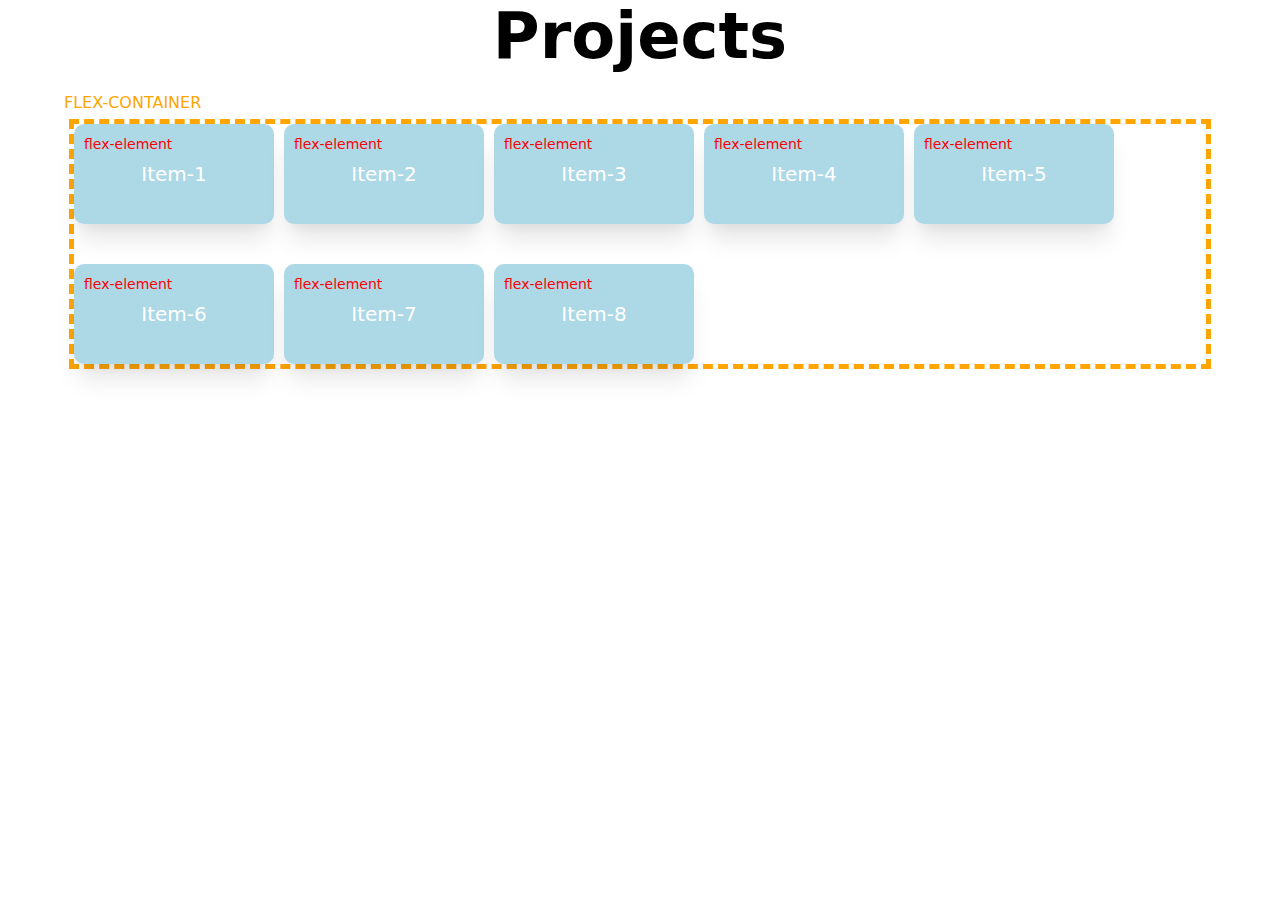
<file: theory/flex.html>
<!DOCTYPE html>
<html lang="en">
  <head>
    <meta charset="UTF-8" />
    <meta http-equiv="X-UA-Compatible" content="IE=edge" />
    <meta name="viewport" content="width=device-width, initial-scale=1.0" />
    <title>Block model</title>
    <!-- Modern normalize -->
    <link
      rel="stylesheet"
      href="https://cdn.jsdelivr.net/npm/modern-normalize@1.1.0/modern-normalize.min.css"
    />
    <!-- Custom styles -->
    <link rel="stylesheet" href="./flex.css" />
  </head>
  <body>
    <section class="pseudo-class">
      <h1 class="title">CSS pseudo-class</h1>
      <ul class="list">
        <li class="item">1</li>
        <li class="item">2</li>
        <li class="item">3</li>
        <li class="item">4</li>
        <li class="item">5</li>
        <li class="item">6</li>
        <li class="item">7</li>
        <li class="item">8</li>
        <li class="item">9</li>
        <li class="item">10</li>
      </ul>
    </section>

    <section class="flex">
      <div class="container">
        <h2 class="title">Projects</h2>
        <ul class="flex-list">
          <li class="flex-item">Item-1</li>
          <li class="flex-item">Item-2</li>
          <li class="flex-item">Item-3</li>
          <li class="flex-item">Item-4</li>
          <li class="flex-item">Item-5</li>
          <li class="flex-item">Item-6</li>
          <li class="flex-item">Item-7</li>
          <li class="flex-item">Item-8</li>
        </ul>
      </div>
    </section>
  </body>
</html>
</file>
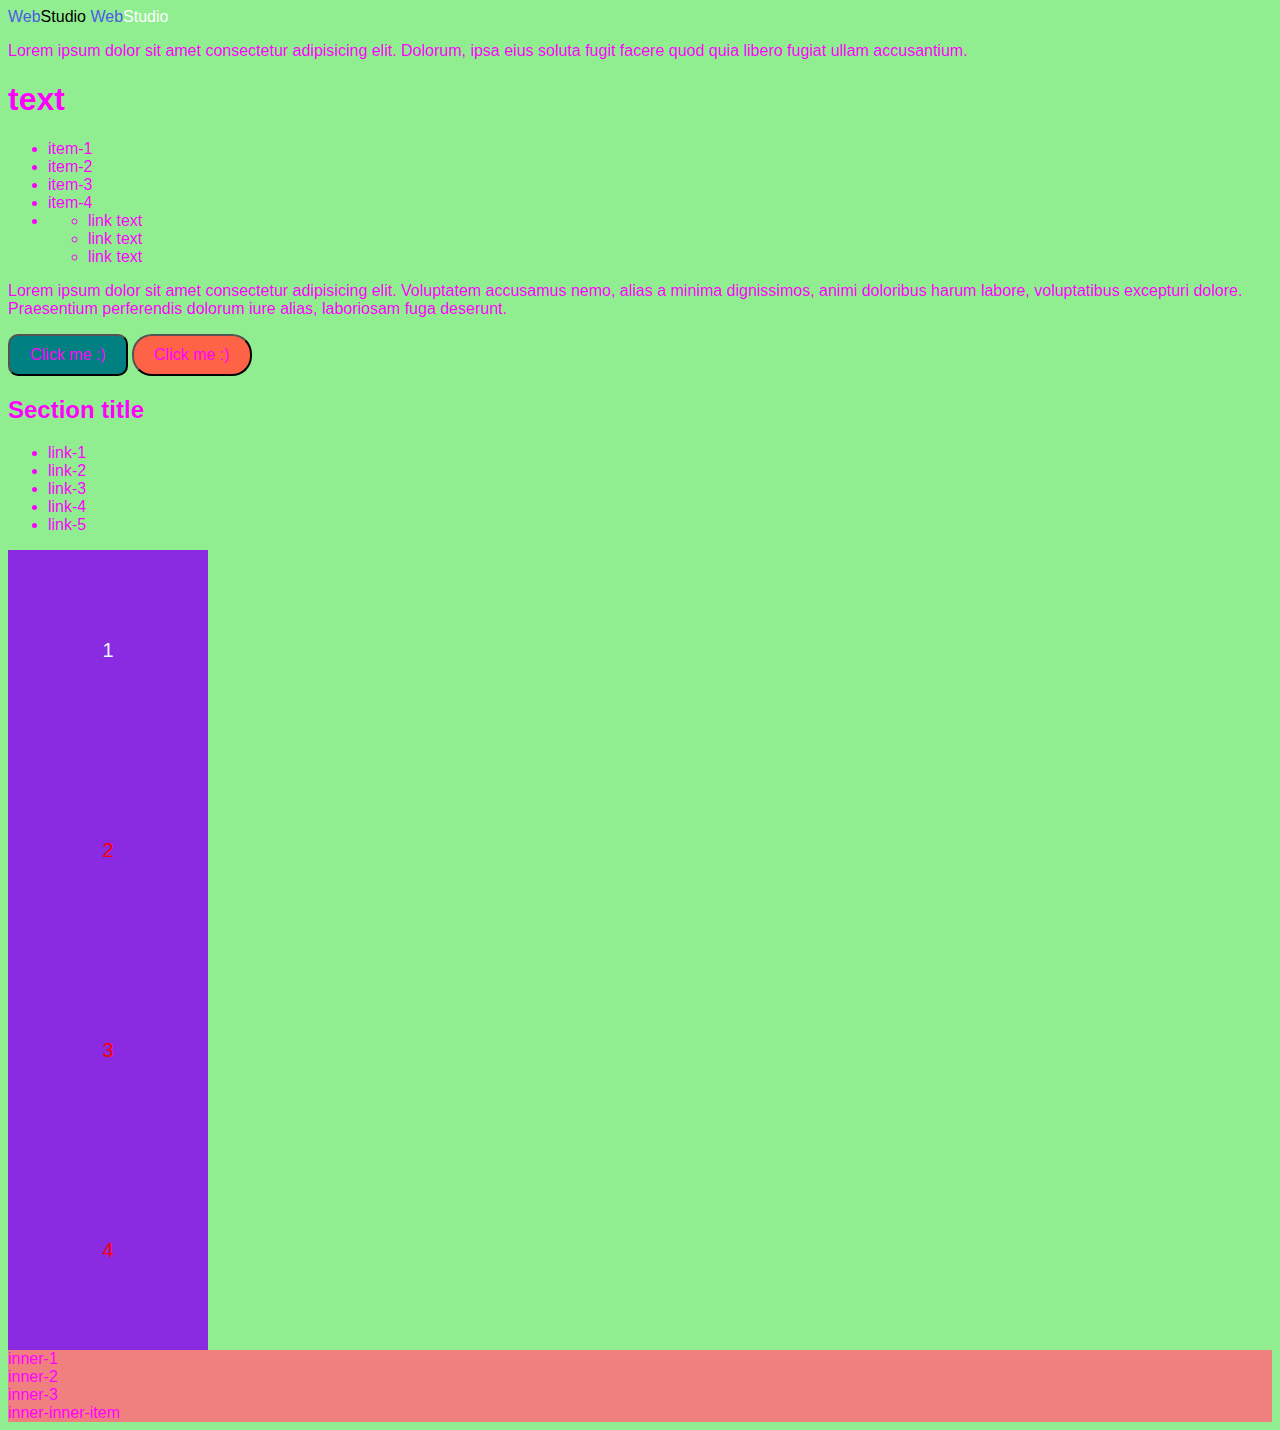
<file: theory/test.html>
<!DOCTYPE html>
<html lang="en">
  <head>
    <meta charset="UTF-8" />
    <meta http-equiv="X-UA-Compatible" content="IE=edge" />
    <meta name="viewport" content="width=device-width, initial-scale=1.0" />
    <title>Document</title>
    <link rel="stylesheet" href="./css/styles.css" />
  </head>
  <body class="page">
    <section class="section-one" id="one">
      <a class="logo" href="">Web<span class="logo-dark">Studio</span></a>
      <a class="logo" href="">Web<span class="logo-light">Studio</span></a>
      <p class="text">
        Lorem ipsum dolor sit amet consectetur adipisicing elit. Dolorum, ipsa eius soluta fugit
        facere quod quia libero fugiat ullam accusantium.
      </p>
    </section>

    <section class="section-two" id="two">
      <h1>text</h1>
      <ul class="list">
        <li>item-1</li>
        <li>item-2</li>
        <li>item-3</li>
        <li>item-4</li>
        <li>
          <ul class="inner-list">
            <li>
              <a href="http://">link text</a>
            </li>
            <li>
              <a href="http://">link text</a>
            </li>
            <li>
              <a href="https://">link text</a>
            </li>
          </ul>
        </li>
      </ul>
      <p
        >Lorem ipsum dolor sit amet consectetur adipisicing elit. Voluptatem accusamus nemo, alias a
        minima dignissimos, animi doloribus harum labore, voluptatibus excepturi dolore. Praesentium
        perferendis dolorum iure alias, laboriosam fuga deserunt.</p
      >
      <button class="btn" type="button">Click me :)</button>
      <button class="btn accent-btn" type="button">Click me :)</button>
    </section>

    <section class="section-three" id="three">
      <h2>Section title</h2>
      <ul>
        <li><a href="">link-1</a></li>
        <li><a href="">link-2</a></li>
        <li><a href="">link-3</a></li>
        <li><a href="">link-4</a></li>
        <li class="list-item"><a href="">link-5</a></li>
      </ul>
    </section>

    <div class="block">
      <div class="block-item">1</div>
      <div class="block-item">2</div>
      <div class="block-item">3</div>
      <div class="block-item">4</div>

      <article class="inner-block">
        <div class="inner-block-item">inner-1</div>
        <div class="inner-block-item">inner-2</div>
        <div class="inner-block-item"
          >inner-3

          <div>inner-inner-item</div>
        </div>
      </article>
    </div>
  </body>
</html>
</file>
<file: theory/css/styles.css>
/* global styles */
body {
  font-family: sans-serif;
  background-color: lightgreen;
  color: #ff00ff;
}

a {
  color: currentColor;
  text-decoration: none;
}

button {
  font-family: inherit;
  color: currentColor;
}

/* class selector  */
/* .section-one {
  background-color: lightblue;
}

.section-two {
  background-color: lightyellow;
}

.section-three {
  background-color: teal;
}

.warning {
  font-size: 20px;
} */
/* id selector */
/* #one {
  color: white;
} */
/* attribute selector */
/* [href='http://']
{
  color: crimson;
}

[href="https://"]
{
  color: lime;
}

[class*='section-'] {
  background-color: white;
} */

/* children selector */
.block > div {
  width: 200px;
  height: 200px;
  text-align: center;
  font-size: 20px;
  line-height: 200px;
  color: aliceblue;
}

.block-item {
  background-color: blueviolet;
}

.inner-block-item {
  background-color: lightcoral;
}

.block-item + .block-item {
  color: red;
}

.text:hover {
  color: teal;
}

.block:hover {
  background-color: hotpink;
}

.link:hover,
.link:focus {
  color: blue;
}

.btn:hover,
.btn:focus {
  /* hex format 0-9 / a-f */
  color: #ff00ff;
  /* rgb format 0-255 */
  background-color: #ff00ff80;
  background-color: rgba(255, 0, 255, 0.5);
}

/* 0100 */
.btn.accent-btn {
  border-radius: 20px;
  background-color: tomato;
}

/* 0010 */
.btn {
  padding: 10px 20px;
  font-size: 16px;
  border-radius: 10px;
  cursor: pointer;
  background-color: teal;
}

h2 {
}

.subtitle {
}

/* 1 */
button {
  font-size: 30px;
}

.logo {
  color: #4d5ae5;
}
.logo-dark {
  color: #000;
}
.logo-light {
  color: #fff;
}

link {
  color: red;
}

a:hover {
  color: teal;
}
</file>
<file: theory/flex.css>
/* reset start */
h1,
h2,
h3,
h4,
h5,
h6,
p {
  margin: 0;
}

ul {
  margin: 0;
  padding: 0;
  list-style: none;
}
/* reset end */

.container {
  width: 90vw;
  padding: 0 10px;
  margin: 0 auto;
}

/**
  |==============================
  | CSS pseudo-class :nth-child()
  |==============================
*/
.pseudo-class {
  display: none;
  --color1: #f7756e;
  --color2: #6e95f7;
  --color3: #0ac26f;
  --color4: #f7b96e;

  margin: 0 auto;
  padding: 100px 0;

  text-align: center;
}
.title {
  margin-bottom: 50px;
  font-size: 4em;
  text-align: center;
}
/* nth-child */
.item {
  display: inline-block;
  width: 100px;
  height: 100px;

  font-size: 1.3em;
  text-align: center;
  line-height: 100px;

  border-radius: 50%;
  border: 1px solid var(--color4);
}

/* .item {
  margin-right: 10px;
}

.item:last-child {
  margin-right: 0;
}

.item:not(:last-child) {
  margin-right: 10px;
} */

.item:first-child {
  /* background-color: var(--color2); */
}
.item:last-child {
  /* background-color: var(--color2); */
}
/*
an + b

a - період циклу
n - лічильник циклу
b - зміщення
*/

/* .item:nth-child(2n + 1) {
  background-color: var(--color3);
}
.item:nth-child(2n) {
  background-color: var(--color1);
} */

/* .item:nth-child(-n + 5) {
  background-color: var(--color1);
}  */

/* .item:nth-last-child(2n + 1) {
  background-color: var(--color3);
}
.item:nth-last-child(2n) {
  background-color: var(--color1);
} */

/**
  |============================
  | Flexbox layout
  |============================
*/
.flex {
  /* display: none; */
}

.flex-title {
  font-size: 1.5em;
  text-align: center;
  letter-spacing: 0.05em;
  margin-bottom: 30px;
}

.flex-list {
  position: relative;
  /* height: 400px; */
  outline: 5px dashed orange;
}

.flex-list:before {
  content: 'flex-container';
  position: absolute;
  top: -30px;
  left: -10px;
  color: orange;
  text-transform: uppercase;
}

.flex-item {
  position: relative;
  width: 200px;
  height: 100px;

  font-size: 20px;
  line-height: 100px;
  text-align: center;
  color: white;

  background-color: lightblue;
  border-radius: 10px;
  box-shadow: rgba(0, 0, 0, 0.1) 0px 20px 25px -5px, rgba(0, 0, 0, 0.04) 0px 10px 10px -5px;
}

.flex-item:before {
  content: 'flex-element';
  position: absolute;
  top: -30px;
  left: 10px;
  font-size: 14px;
  color: red;
}

/**
  |============================
  | Flexbox layout
  |============================
*/
.flex-list {
  display: flex;
  flex-wrap: wrap;
  /* gap: 50px 20px; */
  row-gap: 40px;
  column-gap: 10px;

  /*
  Default properties

  flex-wrap: nowrap;
  flex-direction: row;
  justify-content: flex-start;
  align-items: stretch;
  align-content: stretch;

  */
}

.flex-item:nth-child(3) {
  /* font-size: 3em; */
  /* align-self: center; */
  /* order: -2;
  background-color: #0ac26f; */
}

/* .flex-item:nth-child(6) {
  order: -1;
  background-color: #f7756e;
} */

.flex-item {
  flex-basis: auto;
  flex-shrink: 1;
  flex-grow: 0;
}
</file>
